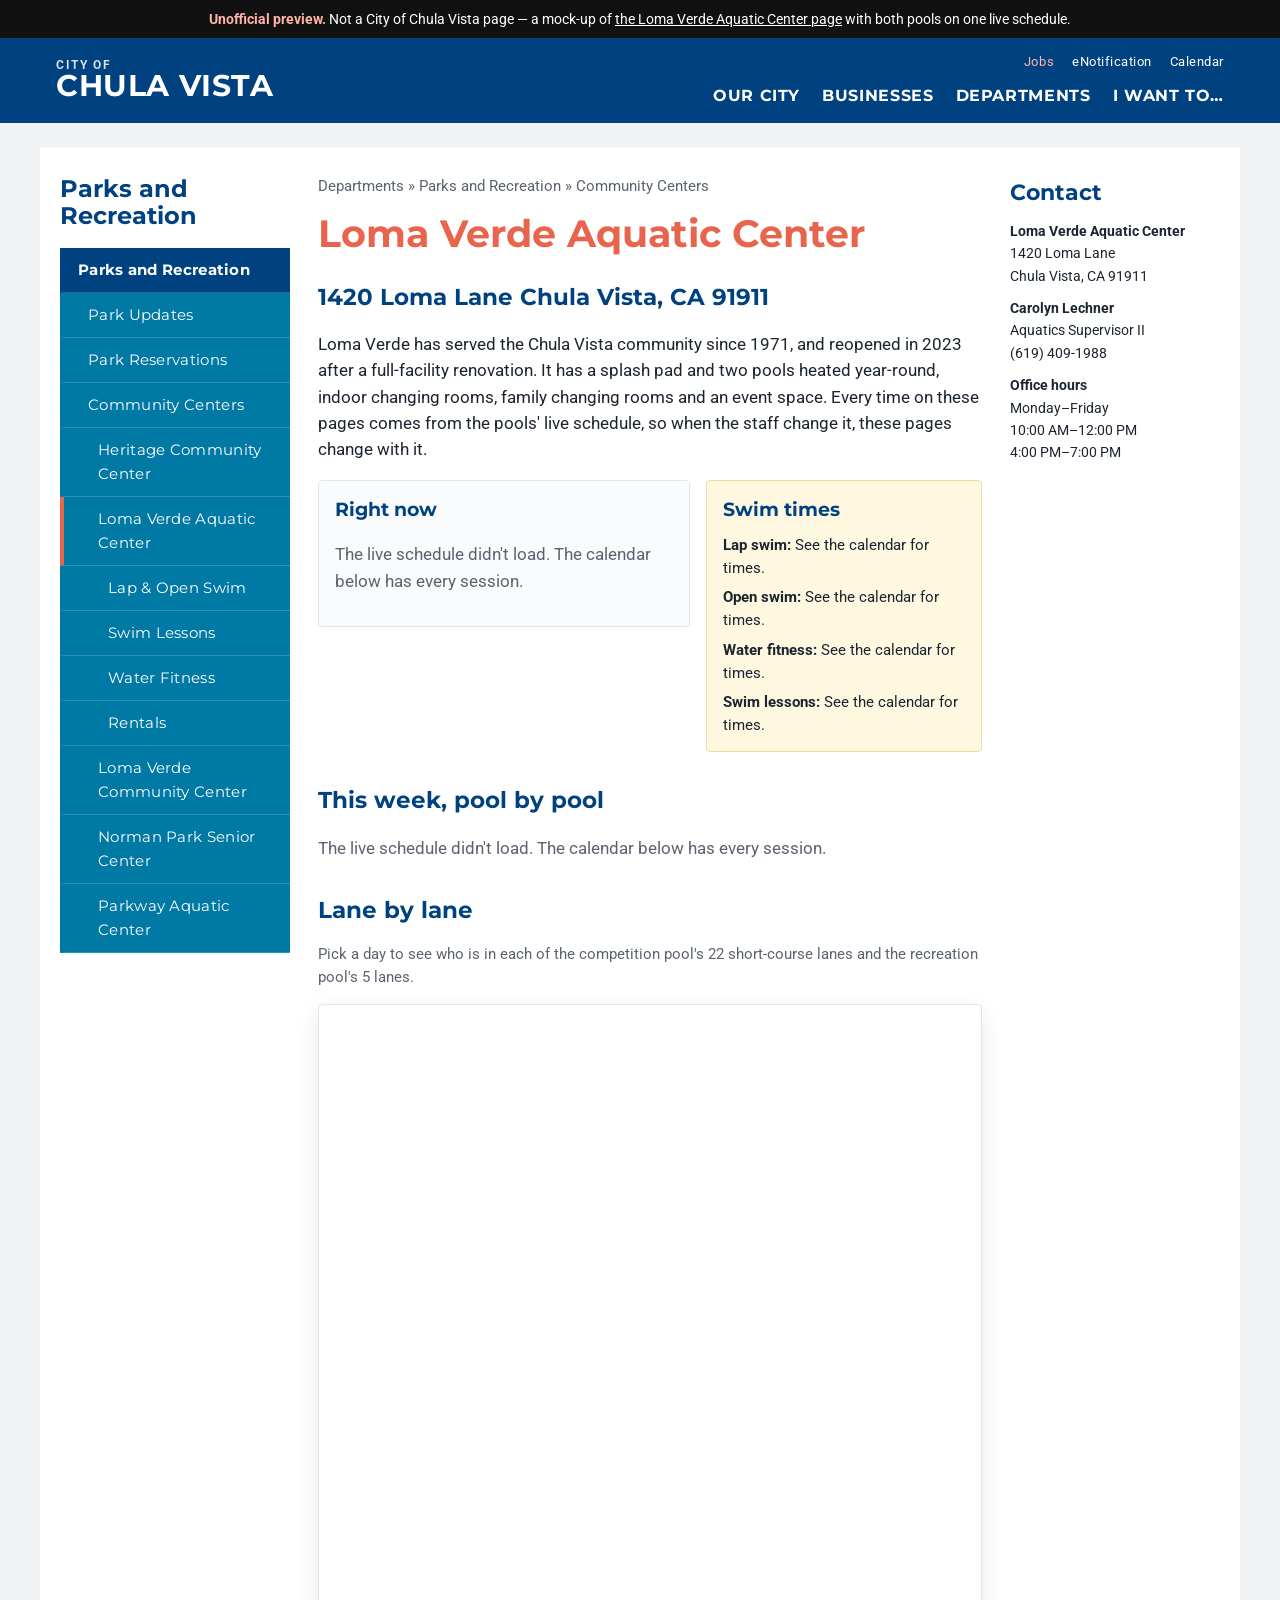
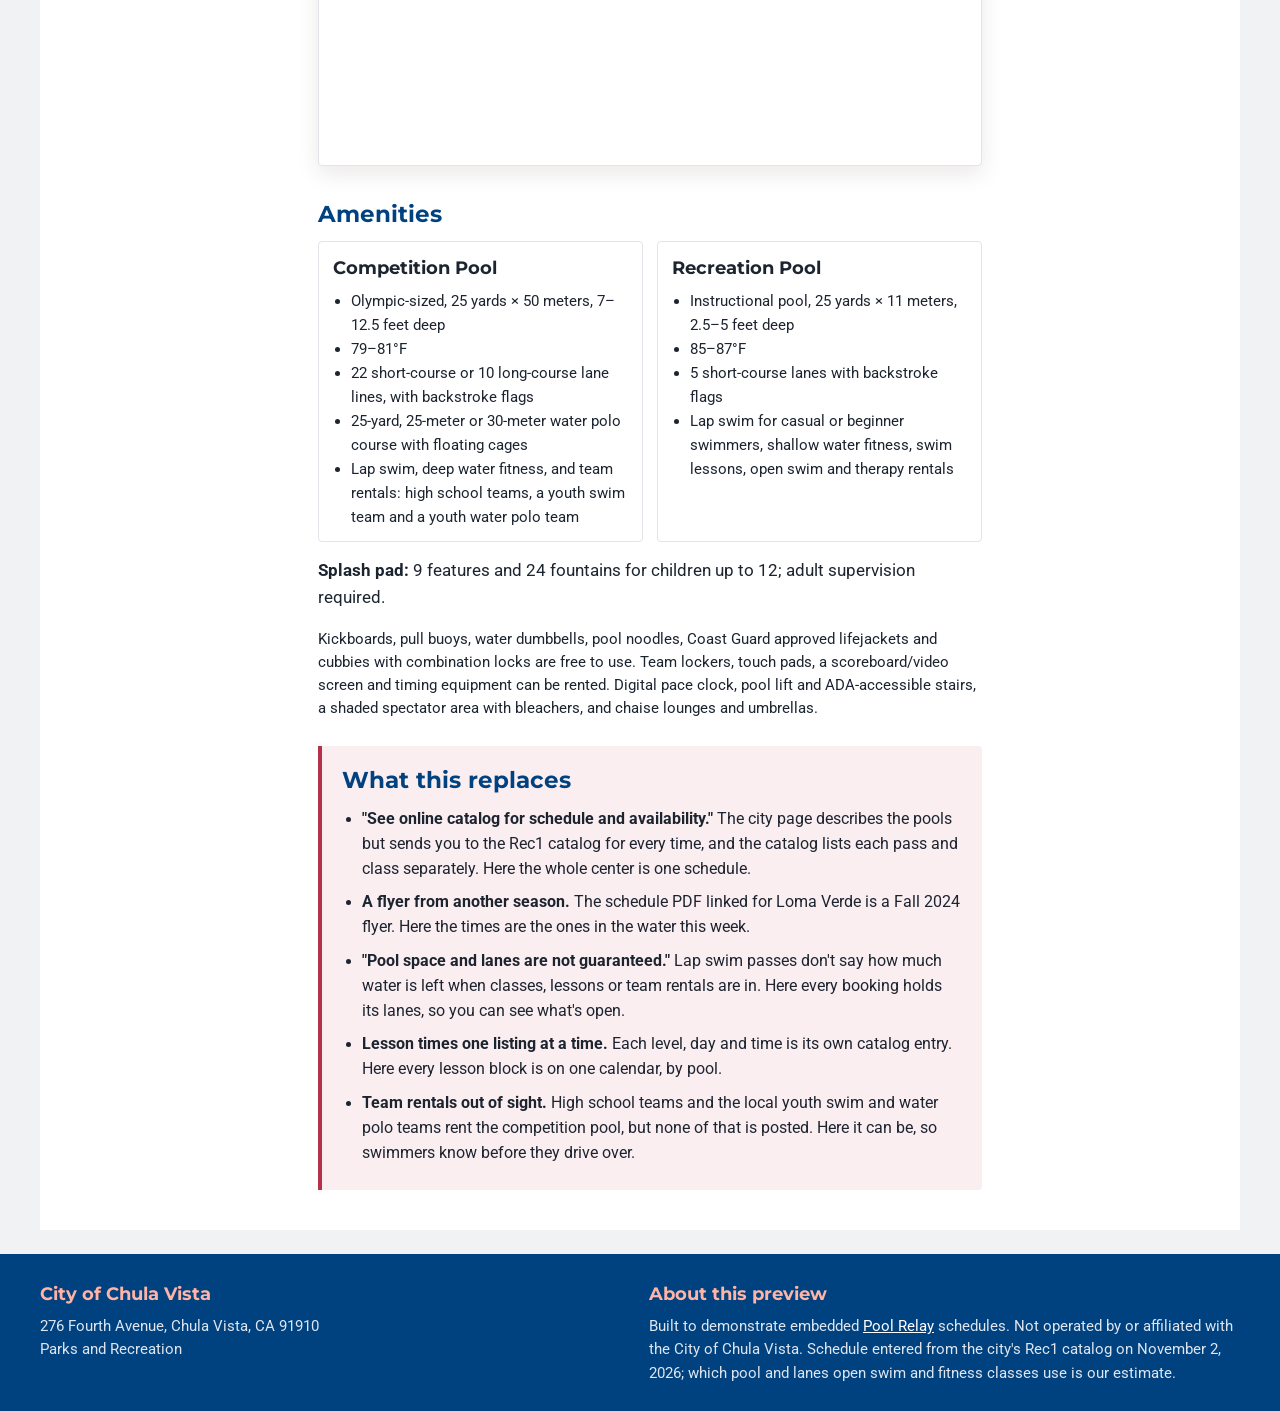
<file: index.html>
<!doctype html>
<!-- UNOFFICIAL PREVIEW. Not a City of Chula Vista website. A mock-up of https://www.chulavistaca.gov/departments/parks-and-recreation/community-centers/loma-verde-aquatic-center
     with both Loma Verde pools on one live Pool Relay schedule. -->
<html lang="en">
<head>
<meta charset="utf-8">
<meta name="viewport" content="width=device-width, initial-scale=1">
<meta name="robots" content="noindex, nofollow">
<title>Loma Verde Aquatic Center | City of Chula Vista preview</title>
<link rel="preconnect" href="https://fonts.googleapis.com"><link rel="preconnect" href="https://fonts.gstatic.com" crossorigin>
<link href="https://fonts.googleapis.com/css2?family=Roboto:wght@400;500;700&family=Montserrat:wght@500;700&display=swap" rel="stylesheet">
<link rel="stylesheet" href="style.css?v=7f8b42c6">
</head>
<body>
<div class="preview-note"><b>Unofficial preview.</b> Not a City of Chula Vista page &mdash; a mock-up of <a href="https://www.chulavistaca.gov/departments/parks-and-recreation/community-centers/loma-verde-aquatic-center" target="_blank" rel="noopener noreferrer">the Loma Verde Aquatic Center page</a> with both pools on one live schedule.</div>
<header class="site"><div class="hdr">
  <a class="brand" href="index.html"><small>City of</small><span>Chula Vista</span></a>
  <div class="right"><div class="util"><span>Jobs</span><span>eNotification</span><span>Calendar</span></div>
    <nav aria-label="Main"><span>Our City</span><span>Businesses</span><span>Departments</span><span>I Want To…</span></nav></div>
</div></header>
<div class="page">
  <aside class="side"><h2>Parks and Recreation</h2><nav aria-label="Parks and Recreation"><a class="" href="#" style="padding-left:14px">Parks and Recreation</a><a class="sub" href="#" style="padding-left:24px">Park Updates</a><a class="sub" href="#" style="padding-left:24px">Park Reservations</a><a class="sub" href="#" style="padding-left:24px">Community Centers</a><a class="sub" href="#" style="padding-left:34px">Heritage Community Center</a><a class="sub here" href="index.html" style="padding-left:34px">Loma Verde Aquatic Center</a><a class="sub" href="swim.html" style="padding-left:44px">Lap &amp; Open Swim</a><a class="sub" href="lessons.html" style="padding-left:44px">Swim Lessons</a><a class="sub" href="fitness.html" style="padding-left:44px">Water Fitness</a><a class="sub" href="rentals.html" style="padding-left:44px">Rentals</a><a class="sub" href="#" style="padding-left:34px">Loma Verde Community Center</a><a class="sub" href="#" style="padding-left:34px">Norman Park Senior Center</a><a class="sub" href="#" style="padding-left:34px">Parkway Aquatic Center</a></nav></aside>
  <main class="main"><p class="small muted" style="margin:0 0 6px">Departments » Parks and Recreation » Community Centers</p><h1>Loma Verde Aquatic Center</h1>
    <h2 style="margin-top:0">1420 Loma Lane Chula Vista, CA 91911</h2>
    <p class="lede">Loma Verde has served the Chula Vista community since 1971, and reopened in 2023 after a full-facility renovation. It
      has a splash pad and two pools heated year-round, indoor changing rooms, family changing rooms and an event space. Every time on
      these pages comes from the pools' live schedule, so when the staff change it, these pages change with it.</p>
    <div class="top2">
      <section class="now" aria-live="polite"><h2>Right now</h2>
        <div id="today" data-view="1Ublex83fFwpSt76BzsRaI" data-pool="lv"><p class="muted">Loading today’s schedule…</p></div></section>
      <aside class="hours"><h2>Swim times</h2>
        <p class="small" style="margin:0 0 6px"><b>Lap swim:</b> <span data-live="when" data-view="1Ublex83fFwpSt76BzsRaI" data-pool="lv" data-title="Lap Swim">…</span></p>
        <p class="small" style="margin:0 0 6px"><b>Open swim:</b> <span data-live="when" data-view="1Ublex83fFwpSt76BzsRaI" data-pool="lv" data-title="Open Swim">…</span></p>
        <p class="small" style="margin:0 0 6px"><b>Water fitness:</b> <span data-live="when" data-view="1Ublex83fFwpSt76BzsRaI" data-pool="lv" data-title="Water Fitness|Aqua Zumba" data-gap="-1">…</span></p>
        <p class="small" style="margin:0"><b>Swim lessons:</b> <span data-live="when" data-view="1Ublex83fFwpSt76BzsRaI" data-pool="lv" data-title="Swim Lessons" data-gap="-1">…</span></p>
        <div class="adjusted" data-live="closures" data-view="1Ublex83fFwpSt76BzsRaI" data-pool="lv" hidden></div>
      </aside>
    </div>
    <h2>This week, pool by pool</h2>
    <div id="week" data-view="1Ublex83fFwpSt76BzsRaI" data-pool="lv" data-pools="Competition Pool|Recreation Pool"><p class="muted">Loading the week…</p></div>
    <h2>Lane by lane</h2>
    <p class="small muted">Pick a day to see who is in each of the competition pool's 22 short-course lanes and the recreation pool's 5 lanes.</p>
    <div class="frame"><iframe src="https://www.poolrelay.com/embed/1Ublex83fFwpSt76BzsRaI" height="760" title="Loma Verde Aquatic Center, lane by lane" loading="lazy"></iframe></div>
    <h2>Amenities</h2>
    <div class="facts">
      <div><h3>Competition Pool</h3><ul><li>Olympic-sized, 25 yards × 50 meters, 7–12.5 feet deep</li><li>79–81°F</li>
        <li>22 short-course or 10 long-course lane lines, with backstroke flags</li>
        <li>25-yard, 25-meter or 30-meter water polo course with floating cages</li>
        <li>Lap swim, deep water fitness, and team rentals: high school teams, a youth swim team and a youth water polo team</li></ul></div>
      <div><h3>Recreation Pool</h3><ul><li>Instructional pool, 25 yards × 11 meters, 2.5–5 feet deep</li><li>85–87°F</li>
        <li>5 short-course lanes with backstroke flags</li><li>Lap swim for casual or beginner swimmers, shallow water fitness, swim lessons,
        open swim and therapy rentals</li></ul></div>
    </div>
    <p><b>Splash pad:</b> 9 features and 24 fountains for children up to 12; adult supervision required.</p>
    <p class="small">Kickboards, pull buoys, water dumbbells, pool noodles, Coast Guard approved lifejackets and cubbies with combination locks
      are free to use. Team lockers, touch pads, a scoreboard/video screen and timing equipment can be rented. Digital pace clock, pool lift
      and ADA-accessible stairs, a shaded spectator area with bleachers, and chaise lounges and umbrellas.</p>

    <div class="replaces">
      <h2>What this replaces</h2>
      <ul>
        <li><b>"See online catalog for schedule and availability."</b> The city page describes the pools but sends you to the Rec1 catalog for
          every time, and the catalog lists each pass and class separately. Here the whole center is one schedule.</li>
        <li><b>A flyer from another season.</b> The schedule PDF linked for Loma Verde is a Fall 2024 flyer. Here the times are the ones in
          the water this week.</li>
        <li><b>"Pool space and lanes are not guaranteed."</b> Lap swim passes don't say how much water is left when classes, lessons or team
          rentals are in. Here every booking holds its lanes, so you can see what's open.</li>
        <li><b>Lesson times one listing at a time.</b> Each level, day and time is its own catalog entry. Here every lesson block is on one
          calendar, by pool.</li>
        <li><b>Team rentals out of sight.</b> High school teams and the local youth swim and water polo teams rent the competition pool, but
          none of that is posted. Here it can be, so swimmers know before they drive over.</li>
      </ul>
    </div>
</main>
  <aside class="contact"><h2>Contact</h2><p><b>Loma Verde Aquatic Center</b>1420 Loma Lane<br>Chula Vista, CA 91911</p>
<p><b>Carolyn Lechner</b>Aquatics Supervisor II<br>(619) 409-1988</p>
<p><b>Office hours</b>Monday–Friday<br>10:00 AM–12:00 PM<br>4:00 PM–7:00 PM</p></aside>
</div>
<footer class="site"><div class="in">
  <div><h4>City of Chula Vista</h4><p>276 Fourth Avenue, Chula Vista, CA 91910<br>Parks and Recreation</p></div>
  <div><h4>About this preview</h4><p>Built to demonstrate embedded <a href="https://www.poolrelay.com" target="_blank" rel="noopener">Pool Relay</a> schedules. Not operated by or affiliated with the City of Chula Vista. Schedule entered from the city's Rec1 catalog on November 2, 2026; which pool and lanes open swim and fitness classes use is our estimate.</p></div>
</div></footer>
<script>window.POOLS = [{"slug": "lv", "name": "Loma Verde Aquatic Center", "short": "Loma Verde", "facility": "Loma Verde Aquatic Center", "area": "Chula Vista", "kind": "yearRound", "address": "1420 Loma Lane, Chula Vista, CA 91911", "phone": "(619) 409-1988", "href": "index.html"}];</script>
<script src="finder.js?v=7f8b42c6"></script>
</body>
</html>
</file>
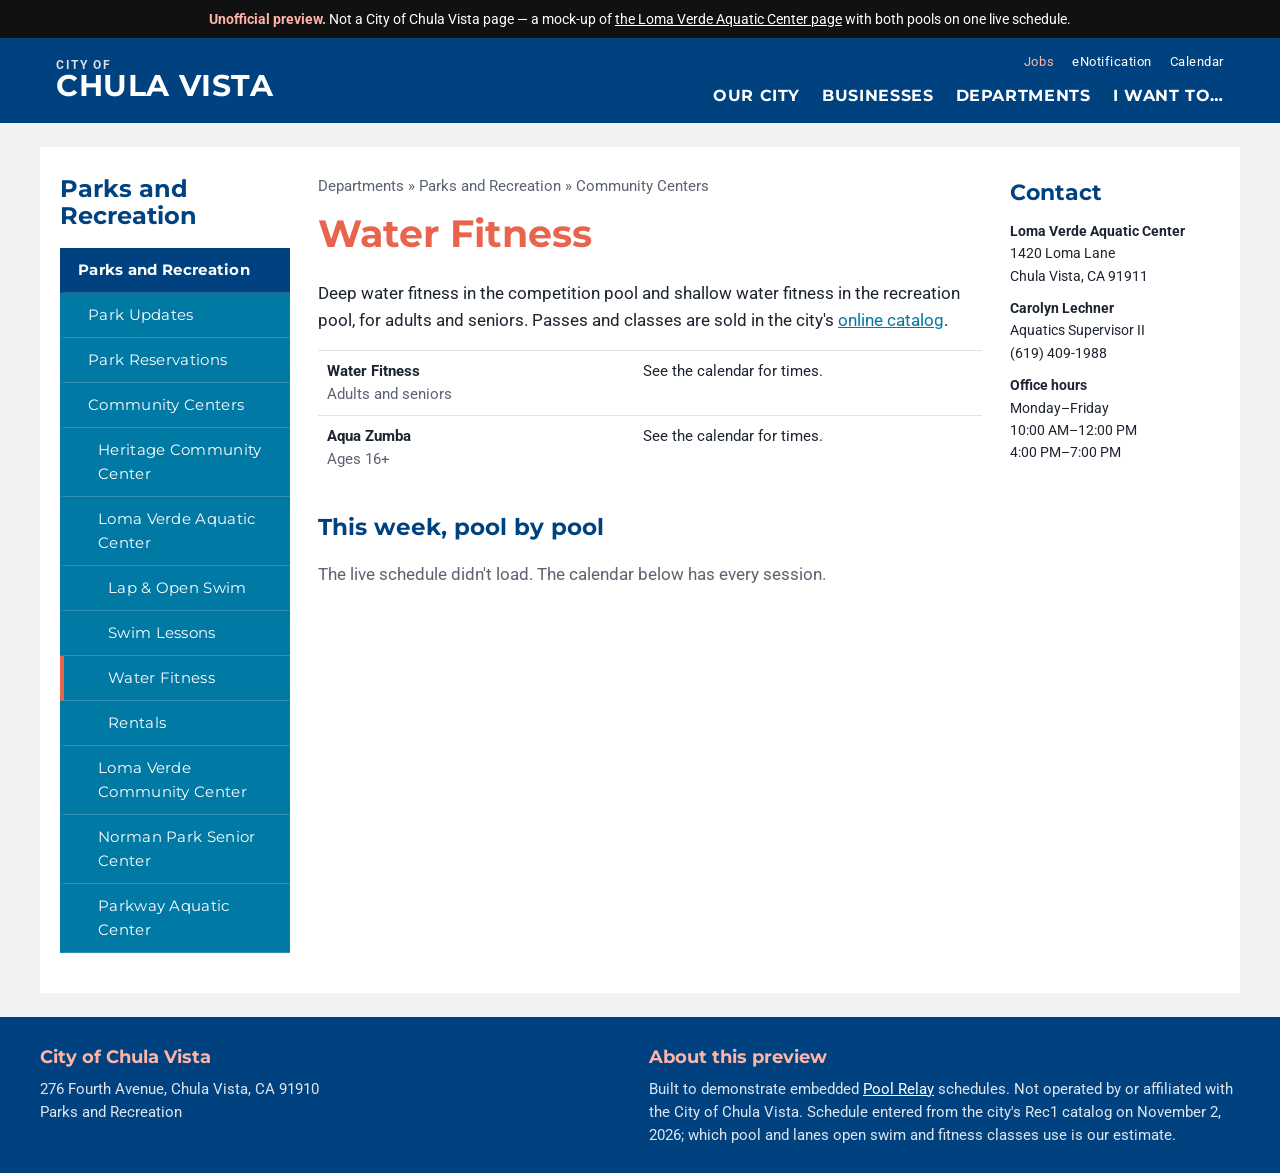
<file: fitness.html>
<!doctype html>
<!-- UNOFFICIAL PREVIEW. Not a City of Chula Vista website. A mock-up of https://www.chulavistaca.gov/departments/parks-and-recreation/community-centers/loma-verde-aquatic-center
     with both Loma Verde pools on one live Pool Relay schedule. -->
<html lang="en">
<head>
<meta charset="utf-8">
<meta name="viewport" content="width=device-width, initial-scale=1">
<meta name="robots" content="noindex, nofollow">
<title>Water Fitness | City of Chula Vista preview</title>
<link rel="preconnect" href="https://fonts.googleapis.com"><link rel="preconnect" href="https://fonts.gstatic.com" crossorigin>
<link href="https://fonts.googleapis.com/css2?family=Roboto:wght@400;500;700&family=Montserrat:wght@500;700&display=swap" rel="stylesheet">
<link rel="stylesheet" href="style.css?v=7f8b42c6">
</head>
<body>
<div class="preview-note"><b>Unofficial preview.</b> Not a City of Chula Vista page &mdash; a mock-up of <a href="https://www.chulavistaca.gov/departments/parks-and-recreation/community-centers/loma-verde-aquatic-center" target="_blank" rel="noopener noreferrer">the Loma Verde Aquatic Center page</a> with both pools on one live schedule.</div>
<header class="site"><div class="hdr">
  <a class="brand" href="index.html"><small>City of</small><span>Chula Vista</span></a>
  <div class="right"><div class="util"><span>Jobs</span><span>eNotification</span><span>Calendar</span></div>
    <nav aria-label="Main"><span>Our City</span><span>Businesses</span><span>Departments</span><span>I Want To…</span></nav></div>
</div></header>
<div class="page">
  <aside class="side"><h2>Parks and Recreation</h2><nav aria-label="Parks and Recreation"><a class="" href="#" style="padding-left:14px">Parks and Recreation</a><a class="sub" href="#" style="padding-left:24px">Park Updates</a><a class="sub" href="#" style="padding-left:24px">Park Reservations</a><a class="sub" href="#" style="padding-left:24px">Community Centers</a><a class="sub" href="#" style="padding-left:34px">Heritage Community Center</a><a class="sub" href="index.html" style="padding-left:34px">Loma Verde Aquatic Center</a><a class="sub" href="swim.html" style="padding-left:44px">Lap &amp; Open Swim</a><a class="sub" href="lessons.html" style="padding-left:44px">Swim Lessons</a><a class="sub here" href="fitness.html" style="padding-left:44px">Water Fitness</a><a class="sub" href="rentals.html" style="padding-left:44px">Rentals</a><a class="sub" href="#" style="padding-left:34px">Loma Verde Community Center</a><a class="sub" href="#" style="padding-left:34px">Norman Park Senior Center</a><a class="sub" href="#" style="padding-left:34px">Parkway Aquatic Center</a></nav></aside>
  <main class="main"><p class="small muted" style="margin:0 0 6px">Departments » Parks and Recreation » Community Centers</p><h1>Water Fitness</h1>
    <p class="lede">Deep water fitness in the competition pool and shallow water fitness in the recreation pool, for adults and seniors.
      Passes and classes are sold in the city's <a href="https://secure.rec1.com/CA/chula-vista-ca/catalog" target="_blank" rel="noopener">online catalog</a>.</p>
    <div class="tblwrap"><table class="prog">
      <tr><th>Water Fitness<div class="small muted" style="font-weight:400">Adults and seniors</div></th><td class="when" data-live="when" data-view="1Ublex83fFwpSt76BzsRaI" data-pool="lv" data-title="Water Fitness" data-gap="-1">…</td></tr>
      <tr><th>Aqua Zumba<div class="small muted" style="font-weight:400">Ages 16+</div></th><td class="when" data-live="when" data-view="1Ublex83fFwpSt76BzsRaI" data-pool="lv" data-title="Aqua Zumba" data-gap="-1">…</td></tr>
    </table></div>
    <div class="adjusted" data-live="exceptions" data-view="1Ublex83fFwpSt76BzsRaI" data-pool="lv" data-title="Water Fitness|Aqua Zumba" hidden></div>
    <h2>This week, pool by pool</h2>
    <div id="week" data-view="1Ublex83fFwpSt76BzsRaI" data-pool="lv" data-pools="Competition Pool|Recreation Pool"><p class="muted">Loading the week…</p></div>
</main>
  <aside class="contact"><h2>Contact</h2><p><b>Loma Verde Aquatic Center</b>1420 Loma Lane<br>Chula Vista, CA 91911</p>
<p><b>Carolyn Lechner</b>Aquatics Supervisor II<br>(619) 409-1988</p>
<p><b>Office hours</b>Monday–Friday<br>10:00 AM–12:00 PM<br>4:00 PM–7:00 PM</p></aside>
</div>
<footer class="site"><div class="in">
  <div><h4>City of Chula Vista</h4><p>276 Fourth Avenue, Chula Vista, CA 91910<br>Parks and Recreation</p></div>
  <div><h4>About this preview</h4><p>Built to demonstrate embedded <a href="https://www.poolrelay.com" target="_blank" rel="noopener">Pool Relay</a> schedules. Not operated by or affiliated with the City of Chula Vista. Schedule entered from the city's Rec1 catalog on November 2, 2026; which pool and lanes open swim and fitness classes use is our estimate.</p></div>
</div></footer>
<script>window.POOLS = [{"slug": "lv", "name": "Loma Verde Aquatic Center", "short": "Loma Verde", "facility": "Loma Verde Aquatic Center", "area": "Chula Vista", "kind": "yearRound", "address": "1420 Loma Lane, Chula Vista, CA 91911", "phone": "(619) 409-1988", "href": "index.html"}];</script>
<script src="finder.js?v=7f8b42c6"></script>
</body>
</html>
</file>
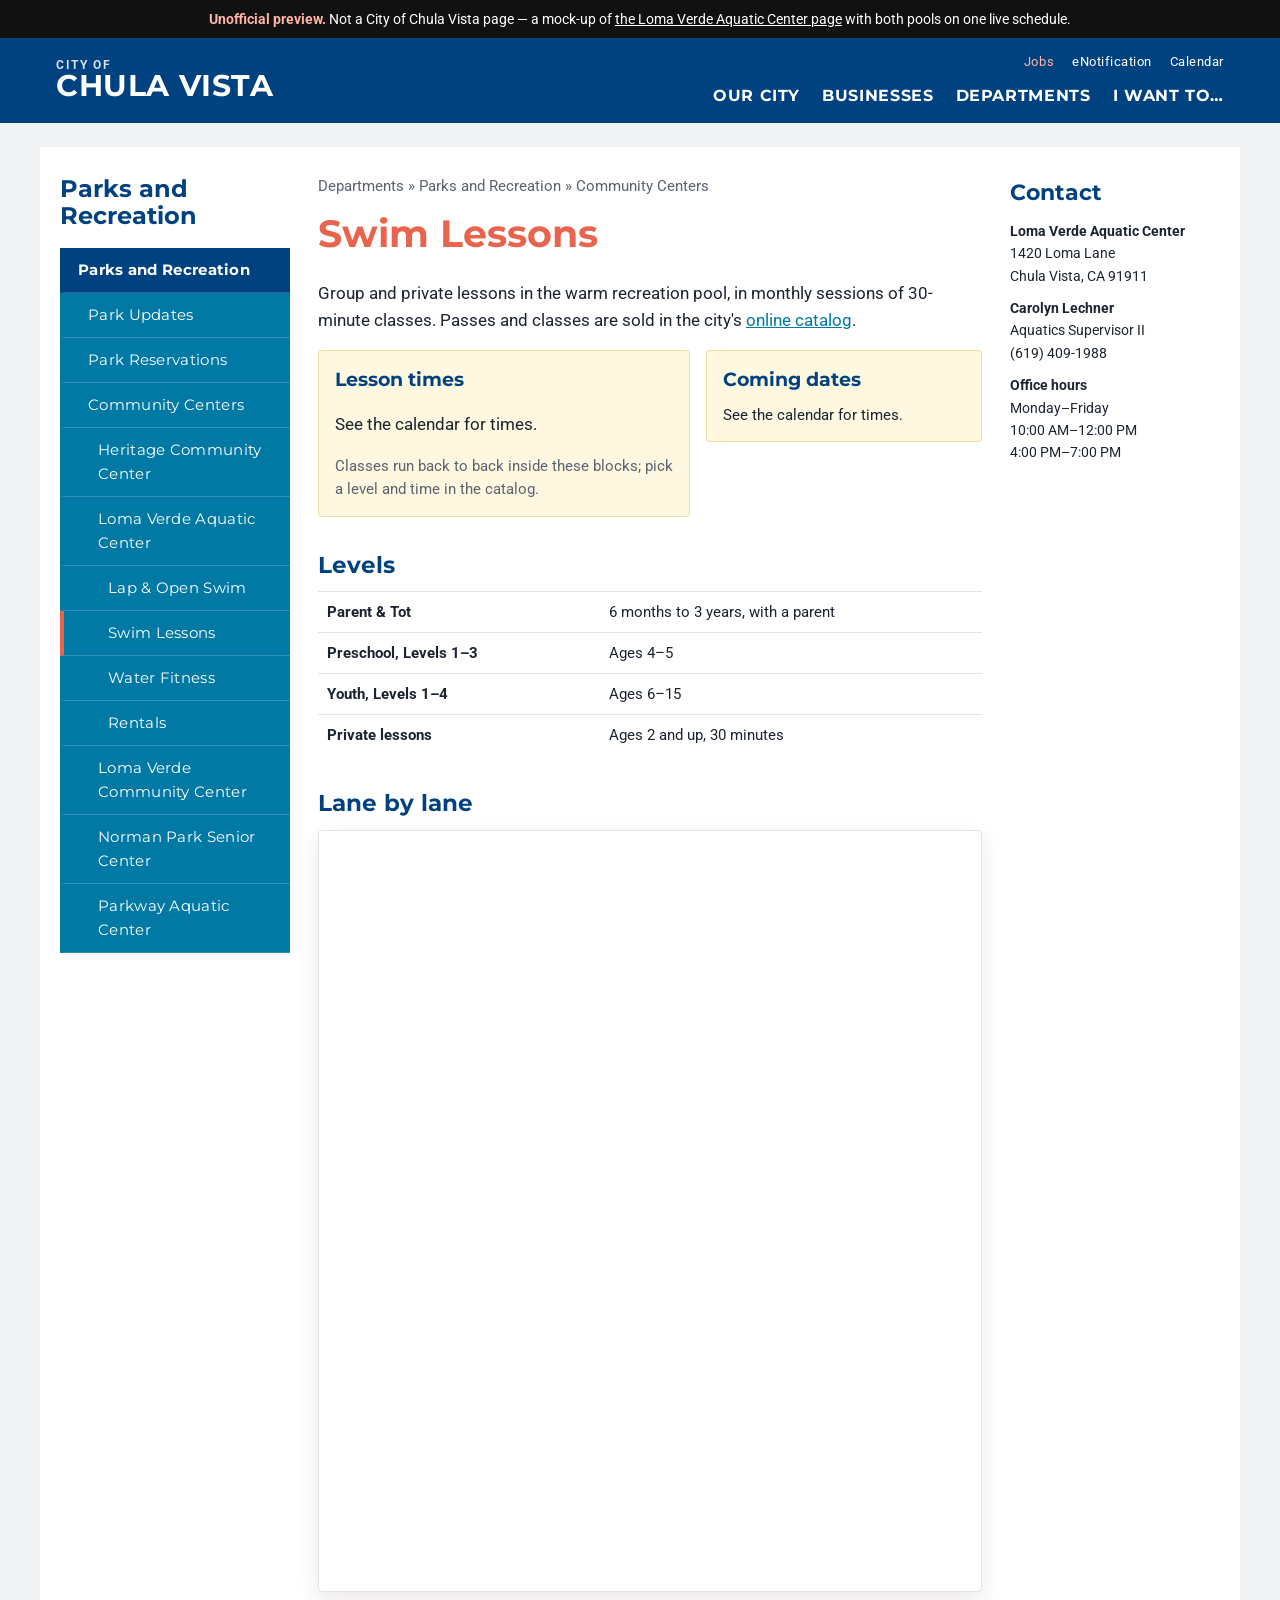
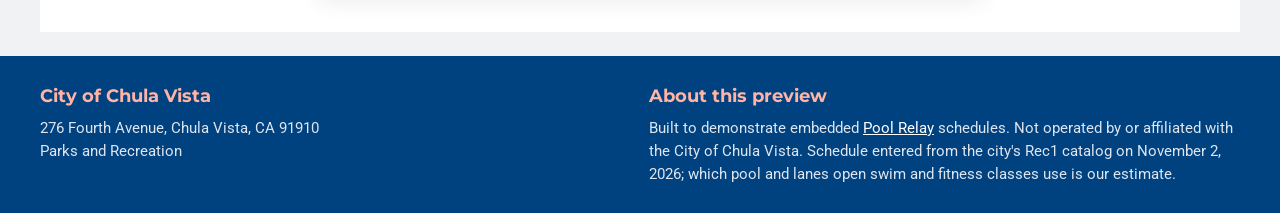
<file: lessons.html>
<!doctype html>
<!-- UNOFFICIAL PREVIEW. Not a City of Chula Vista website. A mock-up of https://www.chulavistaca.gov/departments/parks-and-recreation/community-centers/loma-verde-aquatic-center
     with both Loma Verde pools on one live Pool Relay schedule. -->
<html lang="en">
<head>
<meta charset="utf-8">
<meta name="viewport" content="width=device-width, initial-scale=1">
<meta name="robots" content="noindex, nofollow">
<title>Swim Lessons | City of Chula Vista preview</title>
<link rel="preconnect" href="https://fonts.googleapis.com"><link rel="preconnect" href="https://fonts.gstatic.com" crossorigin>
<link href="https://fonts.googleapis.com/css2?family=Roboto:wght@400;500;700&family=Montserrat:wght@500;700&display=swap" rel="stylesheet">
<link rel="stylesheet" href="style.css?v=7f8b42c6">
</head>
<body>
<div class="preview-note"><b>Unofficial preview.</b> Not a City of Chula Vista page &mdash; a mock-up of <a href="https://www.chulavistaca.gov/departments/parks-and-recreation/community-centers/loma-verde-aquatic-center" target="_blank" rel="noopener noreferrer">the Loma Verde Aquatic Center page</a> with both pools on one live schedule.</div>
<header class="site"><div class="hdr">
  <a class="brand" href="index.html"><small>City of</small><span>Chula Vista</span></a>
  <div class="right"><div class="util"><span>Jobs</span><span>eNotification</span><span>Calendar</span></div>
    <nav aria-label="Main"><span>Our City</span><span>Businesses</span><span>Departments</span><span>I Want To…</span></nav></div>
</div></header>
<div class="page">
  <aside class="side"><h2>Parks and Recreation</h2><nav aria-label="Parks and Recreation"><a class="" href="#" style="padding-left:14px">Parks and Recreation</a><a class="sub" href="#" style="padding-left:24px">Park Updates</a><a class="sub" href="#" style="padding-left:24px">Park Reservations</a><a class="sub" href="#" style="padding-left:24px">Community Centers</a><a class="sub" href="#" style="padding-left:34px">Heritage Community Center</a><a class="sub" href="index.html" style="padding-left:34px">Loma Verde Aquatic Center</a><a class="sub" href="swim.html" style="padding-left:44px">Lap &amp; Open Swim</a><a class="sub here" href="lessons.html" style="padding-left:44px">Swim Lessons</a><a class="sub" href="fitness.html" style="padding-left:44px">Water Fitness</a><a class="sub" href="rentals.html" style="padding-left:44px">Rentals</a><a class="sub" href="#" style="padding-left:34px">Loma Verde Community Center</a><a class="sub" href="#" style="padding-left:34px">Norman Park Senior Center</a><a class="sub" href="#" style="padding-left:34px">Parkway Aquatic Center</a></nav></aside>
  <main class="main"><p class="small muted" style="margin:0 0 6px">Departments » Parks and Recreation » Community Centers</p><h1>Swim Lessons</h1>
    <p class="lede">Group and private lessons in the warm recreation pool, in monthly sessions of 30-minute classes. Passes and classes are sold in the city's <a href="https://secure.rec1.com/CA/chula-vista-ca/catalog" target="_blank" rel="noopener">online catalog</a>.</p>
    <div class="top2">
      <aside class="hours"><h2>Lesson times</h2>
        <p data-live="when" data-view="1Ublex83fFwpSt76BzsRaI" data-pool="lv" data-title="Swim Lessons" data-gap="-1">…</p>
        <p class="small muted" style="margin:6px 0 0">Classes run back to back inside these blocks; pick a level and time in the catalog.</p>
      </aside>
      <aside class="hours"><h2>Coming dates</h2>
        <div class="small" data-live="dates" data-view="1Ublex83fFwpSt76BzsRaI" data-pool="lv" data-title="Swim Lessons">…</div>
      </aside>
    </div>
    <h2>Levels</h2>
    <div class="tblwrap"><table class="prog"><tr><th>Parent &amp; Tot</th><td>6 months to 3 years, with a parent</td></tr><tr><th>Preschool, Levels 1–3</th><td>Ages 4–5</td></tr><tr><th>Youth, Levels 1–4</th><td>Ages 6–15</td></tr><tr><th>Private lessons</th><td>Ages 2 and up, 30 minutes</td></tr></table></div>
    <h2>Lane by lane</h2>
    <div class="frame"><iframe src="https://www.poolrelay.com/embed/1Ublex83fFwpSt76BzsRaI" height="760" title="Loma Verde Aquatic Center, lane by lane" loading="lazy"></iframe></div>
</main>
  <aside class="contact"><h2>Contact</h2><p><b>Loma Verde Aquatic Center</b>1420 Loma Lane<br>Chula Vista, CA 91911</p>
<p><b>Carolyn Lechner</b>Aquatics Supervisor II<br>(619) 409-1988</p>
<p><b>Office hours</b>Monday–Friday<br>10:00 AM–12:00 PM<br>4:00 PM–7:00 PM</p></aside>
</div>
<footer class="site"><div class="in">
  <div><h4>City of Chula Vista</h4><p>276 Fourth Avenue, Chula Vista, CA 91910<br>Parks and Recreation</p></div>
  <div><h4>About this preview</h4><p>Built to demonstrate embedded <a href="https://www.poolrelay.com" target="_blank" rel="noopener">Pool Relay</a> schedules. Not operated by or affiliated with the City of Chula Vista. Schedule entered from the city's Rec1 catalog on November 2, 2026; which pool and lanes open swim and fitness classes use is our estimate.</p></div>
</div></footer>
<script>window.POOLS = [{"slug": "lv", "name": "Loma Verde Aquatic Center", "short": "Loma Verde", "facility": "Loma Verde Aquatic Center", "area": "Chula Vista", "kind": "yearRound", "address": "1420 Loma Lane, Chula Vista, CA 91911", "phone": "(619) 409-1988", "href": "index.html"}];</script>
<script src="finder.js?v=7f8b42c6"></script>
</body>
</html>
</file>
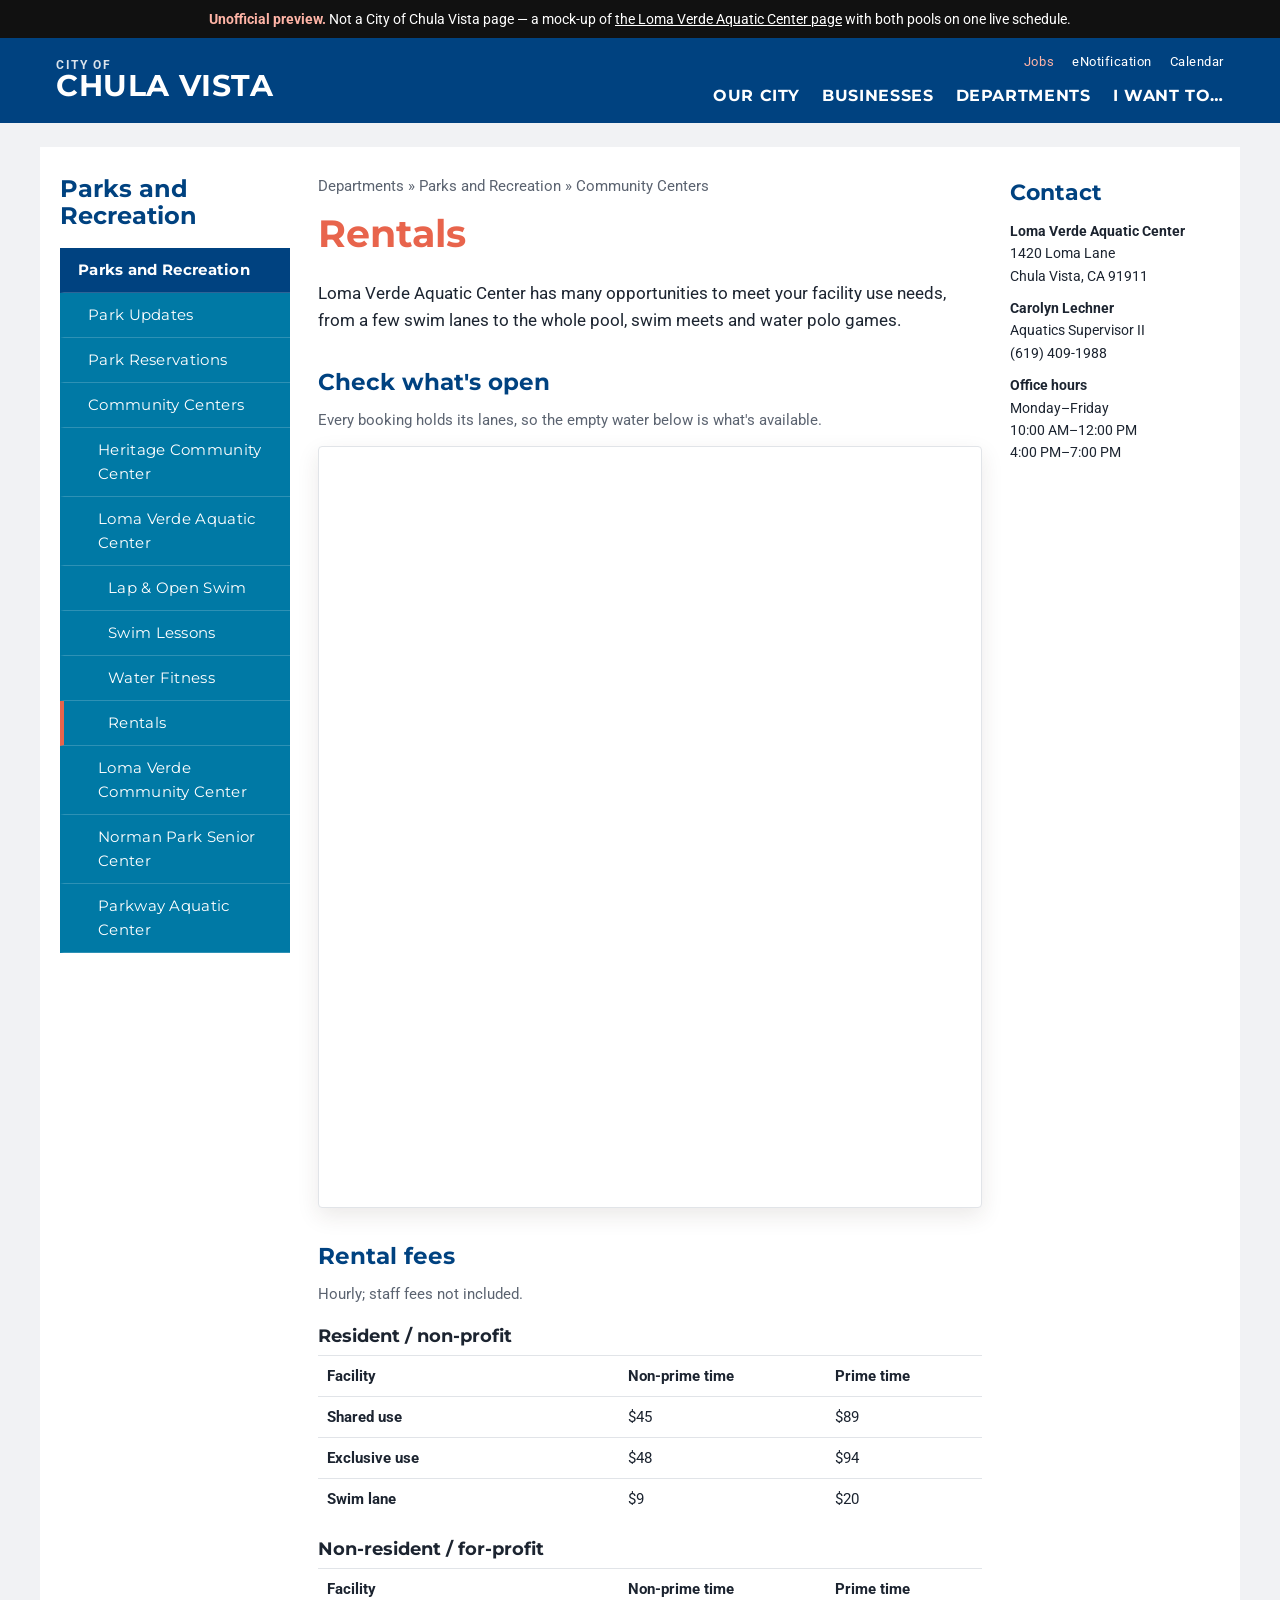
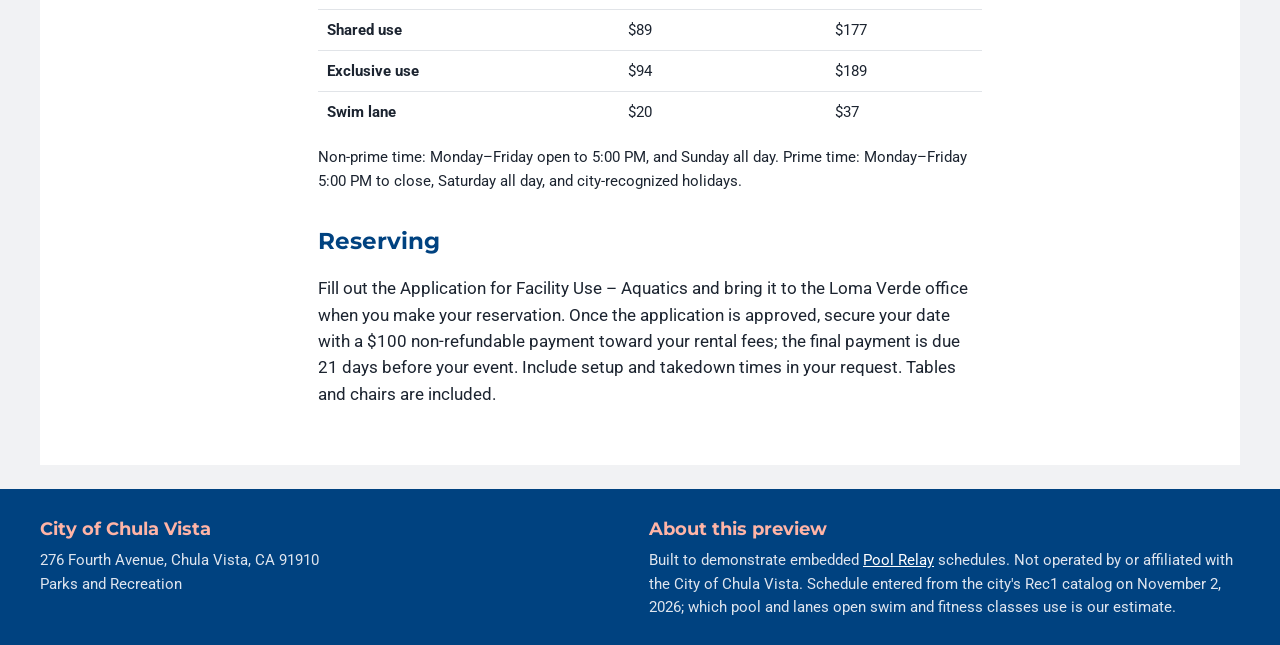
<file: rentals.html>
<!doctype html>
<!-- UNOFFICIAL PREVIEW. Not a City of Chula Vista website. A mock-up of https://www.chulavistaca.gov/departments/parks-and-recreation/community-centers/loma-verde-aquatic-center
     with both Loma Verde pools on one live Pool Relay schedule. -->
<html lang="en">
<head>
<meta charset="utf-8">
<meta name="viewport" content="width=device-width, initial-scale=1">
<meta name="robots" content="noindex, nofollow">
<title>Rentals | City of Chula Vista preview</title>
<link rel="preconnect" href="https://fonts.googleapis.com"><link rel="preconnect" href="https://fonts.gstatic.com" crossorigin>
<link href="https://fonts.googleapis.com/css2?family=Roboto:wght@400;500;700&family=Montserrat:wght@500;700&display=swap" rel="stylesheet">
<link rel="stylesheet" href="style.css?v=7f8b42c6">
</head>
<body>
<div class="preview-note"><b>Unofficial preview.</b> Not a City of Chula Vista page &mdash; a mock-up of <a href="https://www.chulavistaca.gov/departments/parks-and-recreation/community-centers/loma-verde-aquatic-center" target="_blank" rel="noopener noreferrer">the Loma Verde Aquatic Center page</a> with both pools on one live schedule.</div>
<header class="site"><div class="hdr">
  <a class="brand" href="index.html"><small>City of</small><span>Chula Vista</span></a>
  <div class="right"><div class="util"><span>Jobs</span><span>eNotification</span><span>Calendar</span></div>
    <nav aria-label="Main"><span>Our City</span><span>Businesses</span><span>Departments</span><span>I Want To…</span></nav></div>
</div></header>
<div class="page">
  <aside class="side"><h2>Parks and Recreation</h2><nav aria-label="Parks and Recreation"><a class="" href="#" style="padding-left:14px">Parks and Recreation</a><a class="sub" href="#" style="padding-left:24px">Park Updates</a><a class="sub" href="#" style="padding-left:24px">Park Reservations</a><a class="sub" href="#" style="padding-left:24px">Community Centers</a><a class="sub" href="#" style="padding-left:34px">Heritage Community Center</a><a class="sub" href="index.html" style="padding-left:34px">Loma Verde Aquatic Center</a><a class="sub" href="swim.html" style="padding-left:44px">Lap &amp; Open Swim</a><a class="sub" href="lessons.html" style="padding-left:44px">Swim Lessons</a><a class="sub" href="fitness.html" style="padding-left:44px">Water Fitness</a><a class="sub here" href="rentals.html" style="padding-left:44px">Rentals</a><a class="sub" href="#" style="padding-left:34px">Loma Verde Community Center</a><a class="sub" href="#" style="padding-left:34px">Norman Park Senior Center</a><a class="sub" href="#" style="padding-left:34px">Parkway Aquatic Center</a></nav></aside>
  <main class="main"><p class="small muted" style="margin:0 0 6px">Departments » Parks and Recreation » Community Centers</p><h1>Rentals</h1>
    <p class="lede">Loma Verde Aquatic Center has many opportunities to meet your facility use needs, from a few swim lanes to the whole
      pool, swim meets and water polo games.</p>
    <h2>Check what's open</h2>
    <p class="small muted" style="margin-top:0">Every booking holds its lanes, so the empty water below is what's available.</p>
    <div class="frame"><iframe src="https://www.poolrelay.com/embed/1Ublex83fFwpSt76BzsRaI" height="760" title="Loma Verde Aquatic Center, lane by lane" loading="lazy"></iframe></div>
    <h2>Rental fees</h2>
    <p class="small muted" style="margin-top:0">Hourly; staff fees not included.</p>
    <h3>Resident / non-profit</h3><div class="tblwrap"><table class="prog"><tr><th>Facility</th><td><b>Non-prime time</b></td><td><b>Prime time</b></td></tr><tr><th>Shared use</th><td>$45</td><td>$89</td></tr><tr><th>Exclusive use</th><td>$48</td><td>$94</td></tr><tr><th>Swim lane</th><td>$9</td><td>$20</td></tr></table></div><h3>Non-resident / for-profit</h3><div class="tblwrap"><table class="prog"><tr><th>Facility</th><td><b>Non-prime time</b></td><td><b>Prime time</b></td></tr><tr><th>Shared use</th><td>$89</td><td>$177</td></tr><tr><th>Exclusive use</th><td>$94</td><td>$189</td></tr><tr><th>Swim lane</th><td>$20</td><td>$37</td></tr></table></div>
    <p class="small">Non-prime time: Monday–Friday open to 5:00 PM, and Sunday all day. Prime time: Monday–Friday 5:00 PM to close, Saturday
      all day, and city-recognized holidays.</p>
    <h2>Reserving</h2>
    <p>Fill out the Application for Facility Use – Aquatics and bring it to the Loma Verde office when you make your reservation. Once the
      application is approved, secure your date with a $100 non-refundable payment toward your rental fees; the final payment is due 21
      days before your event. Include setup and takedown times in your request. Tables and chairs are included.</p>
</main>
  <aside class="contact"><h2>Contact</h2><p><b>Loma Verde Aquatic Center</b>1420 Loma Lane<br>Chula Vista, CA 91911</p>
<p><b>Carolyn Lechner</b>Aquatics Supervisor II<br>(619) 409-1988</p>
<p><b>Office hours</b>Monday–Friday<br>10:00 AM–12:00 PM<br>4:00 PM–7:00 PM</p></aside>
</div>
<footer class="site"><div class="in">
  <div><h4>City of Chula Vista</h4><p>276 Fourth Avenue, Chula Vista, CA 91910<br>Parks and Recreation</p></div>
  <div><h4>About this preview</h4><p>Built to demonstrate embedded <a href="https://www.poolrelay.com" target="_blank" rel="noopener">Pool Relay</a> schedules. Not operated by or affiliated with the City of Chula Vista. Schedule entered from the city's Rec1 catalog on November 2, 2026; which pool and lanes open swim and fitness classes use is our estimate.</p></div>
</div></footer>
<script>window.POOLS = [{"slug": "lv", "name": "Loma Verde Aquatic Center", "short": "Loma Verde", "facility": "Loma Verde Aquatic Center", "area": "Chula Vista", "kind": "yearRound", "address": "1420 Loma Lane, Chula Vista, CA 91911", "phone": "(619) 409-1988", "href": "index.html"}];</script>
<script src="finder.js?v=7f8b42c6"></script>
</body>
</html>
</file>
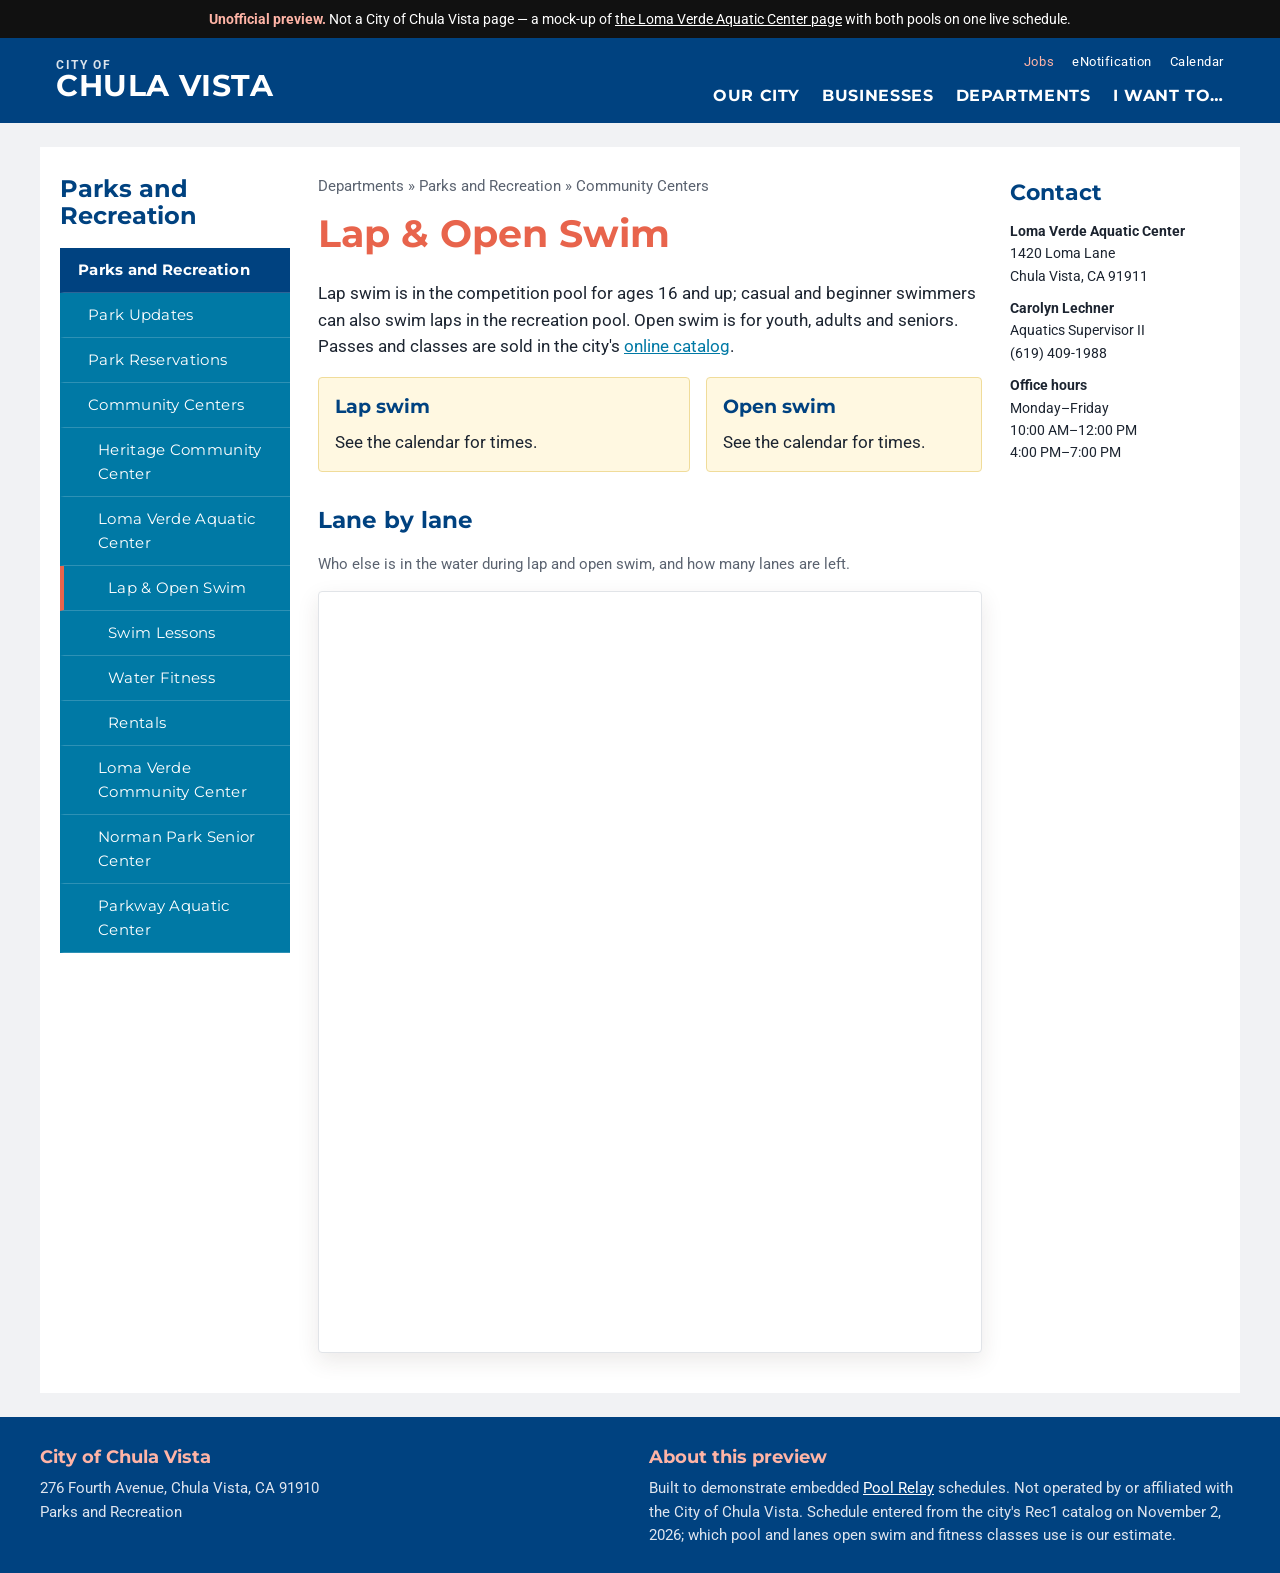
<file: swim.html>
<!doctype html>
<!-- UNOFFICIAL PREVIEW. Not a City of Chula Vista website. A mock-up of https://www.chulavistaca.gov/departments/parks-and-recreation/community-centers/loma-verde-aquatic-center
     with both Loma Verde pools on one live Pool Relay schedule. -->
<html lang="en">
<head>
<meta charset="utf-8">
<meta name="viewport" content="width=device-width, initial-scale=1">
<meta name="robots" content="noindex, nofollow">
<title>Lap &amp; Open Swim | City of Chula Vista preview</title>
<link rel="preconnect" href="https://fonts.googleapis.com"><link rel="preconnect" href="https://fonts.gstatic.com" crossorigin>
<link href="https://fonts.googleapis.com/css2?family=Roboto:wght@400;500;700&family=Montserrat:wght@500;700&display=swap" rel="stylesheet">
<link rel="stylesheet" href="style.css?v=7f8b42c6">
</head>
<body>
<div class="preview-note"><b>Unofficial preview.</b> Not a City of Chula Vista page &mdash; a mock-up of <a href="https://www.chulavistaca.gov/departments/parks-and-recreation/community-centers/loma-verde-aquatic-center" target="_blank" rel="noopener noreferrer">the Loma Verde Aquatic Center page</a> with both pools on one live schedule.</div>
<header class="site"><div class="hdr">
  <a class="brand" href="index.html"><small>City of</small><span>Chula Vista</span></a>
  <div class="right"><div class="util"><span>Jobs</span><span>eNotification</span><span>Calendar</span></div>
    <nav aria-label="Main"><span>Our City</span><span>Businesses</span><span>Departments</span><span>I Want To…</span></nav></div>
</div></header>
<div class="page">
  <aside class="side"><h2>Parks and Recreation</h2><nav aria-label="Parks and Recreation"><a class="" href="#" style="padding-left:14px">Parks and Recreation</a><a class="sub" href="#" style="padding-left:24px">Park Updates</a><a class="sub" href="#" style="padding-left:24px">Park Reservations</a><a class="sub" href="#" style="padding-left:24px">Community Centers</a><a class="sub" href="#" style="padding-left:34px">Heritage Community Center</a><a class="sub" href="index.html" style="padding-left:34px">Loma Verde Aquatic Center</a><a class="sub here" href="swim.html" style="padding-left:44px">Lap &amp; Open Swim</a><a class="sub" href="lessons.html" style="padding-left:44px">Swim Lessons</a><a class="sub" href="fitness.html" style="padding-left:44px">Water Fitness</a><a class="sub" href="rentals.html" style="padding-left:44px">Rentals</a><a class="sub" href="#" style="padding-left:34px">Loma Verde Community Center</a><a class="sub" href="#" style="padding-left:34px">Norman Park Senior Center</a><a class="sub" href="#" style="padding-left:34px">Parkway Aquatic Center</a></nav></aside>
  <main class="main"><p class="small muted" style="margin:0 0 6px">Departments » Parks and Recreation » Community Centers</p><h1>Lap &amp; Open Swim</h1>
    <p class="lede">Lap swim is in the competition pool for ages 16 and up; casual and beginner swimmers can also swim laps in the
      recreation pool. Open swim is for youth, adults and seniors. Passes and classes are sold in the city's <a href="https://secure.rec1.com/CA/chula-vista-ca/catalog" target="_blank" rel="noopener">online catalog</a>.</p>
    <div class="top2">
      <aside class="hours"><h2>Lap swim</h2>
        <div data-live="hours" data-view="1Ublex83fFwpSt76BzsRaI" data-pool="lv" data-format="dl" data-title="Lap Swim" data-whole="0"><p class="muted">…</p></div>
        <div class="adjusted" data-live="exceptions" data-view="1Ublex83fFwpSt76BzsRaI" data-pool="lv" data-title="Lap Swim" hidden></div>
      </aside>
      <aside class="hours"><h2>Open swim</h2>
        <div data-live="hours" data-view="1Ublex83fFwpSt76BzsRaI" data-pool="lv" data-format="dl" data-title="Open Swim" data-whole="0"><p class="muted">…</p></div>
        <div class="adjusted" data-live="exceptions" data-view="1Ublex83fFwpSt76BzsRaI" data-pool="lv" data-title="Open Swim" hidden></div>
      </aside>
    </div>
    <div class="adjusted" data-live="closures" data-view="1Ublex83fFwpSt76BzsRaI" data-pool="lv" hidden></div>
    <h2>Lane by lane</h2>
    <p class="small muted">Who else is in the water during lap and open swim, and how many lanes are left.</p>
    <div class="frame"><iframe src="https://www.poolrelay.com/embed/1Ublex83fFwpSt76BzsRaI" height="760" title="Loma Verde Aquatic Center, lane by lane" loading="lazy"></iframe></div>
</main>
  <aside class="contact"><h2>Contact</h2><p><b>Loma Verde Aquatic Center</b>1420 Loma Lane<br>Chula Vista, CA 91911</p>
<p><b>Carolyn Lechner</b>Aquatics Supervisor II<br>(619) 409-1988</p>
<p><b>Office hours</b>Monday–Friday<br>10:00 AM–12:00 PM<br>4:00 PM–7:00 PM</p></aside>
</div>
<footer class="site"><div class="in">
  <div><h4>City of Chula Vista</h4><p>276 Fourth Avenue, Chula Vista, CA 91910<br>Parks and Recreation</p></div>
  <div><h4>About this preview</h4><p>Built to demonstrate embedded <a href="https://www.poolrelay.com" target="_blank" rel="noopener">Pool Relay</a> schedules. Not operated by or affiliated with the City of Chula Vista. Schedule entered from the city's Rec1 catalog on November 2, 2026; which pool and lanes open swim and fitness classes use is our estimate.</p></div>
</div></footer>
<script>window.POOLS = [{"slug": "lv", "name": "Loma Verde Aquatic Center", "short": "Loma Verde", "facility": "Loma Verde Aquatic Center", "area": "Chula Vista", "kind": "yearRound", "address": "1420 Loma Lane, Chula Vista, CA 91911", "phone": "(619) 409-1988", "href": "index.html"}];</script>
<script src="finder.js?v=7f8b42c6"></script>
</body>
</html>
</file>
<file: style.css>
/* Loma Verde Aquatic Center — a working preview of the City of Chula Vista's Loma Verde page with both pools on one
   live schedule. Chrome after the city's theme: a navy band, a coral page title, Montserrat headings over Roboto. */
:root{
  --orange:#004280; --orange-d:#0079a5; --orange-dd:#00305d; --blue:#0079a5; --ink:#1c2430; --body:#333; --muted:#5b6370;
  --rule:#e1e4e8; --paper:#fff; --wash:#f1f2f4; --cream:#fff8e1; --gold:#ffb4a6;
  --lap:#0079a5; --rec:#16a085; --fit:#7a4fb0; --learn:#c69214; --team:#b5304b; --other:#8b8378;
  --open:#1f7a45; --soon:#b56d07; --shut:#6f7780; --rust:#b5304b; --rust-d:#8a1f36; --teal:#0079a5;
}
*{box-sizing:border-box}
html{-webkit-text-size-adjust:100%}
body{margin:0;background:var(--wash);color:var(--ink);font:16.5px/1.6 Roboto,system-ui,-apple-system,"Segoe UI",sans-serif}
a{color:var(--blue)}
h1,h2,h3,.hdr nav,.side h2{font-family:Montserrat,Roboto,sans-serif}
.preview-note{background:#111;color:#fff;font-size:13.5px;line-height:1.5;padding:9px 16px;text-align:center}
.preview-note b{color:var(--gold)} .preview-note a{color:#fff}
header.site{background:var(--orange);color:#fff}
.hdr{max-width:1200px;margin:0 auto;display:flex;align-items:center;gap:24px;padding:14px 16px;flex-wrap:wrap}
.brand{display:flex;flex-direction:column;text-decoration:none;color:#fff;line-height:1}
.brand small{font-size:12px;letter-spacing:.14em;text-transform:uppercase;color:var(--gold);font-weight:700}
.brand span{font-family:Montserrat,Roboto,sans-serif;font-size:30px;font-weight:700;letter-spacing:.02em;text-transform:uppercase}
.hdr .right{margin-left:auto;display:flex;flex-direction:column;align-items:flex-end;gap:10px}
.hdr .util{display:flex;gap:18px;font-size:13px;letter-spacing:.04em}
.hdr .util span:first-child{color:var(--gold)}
.hdr nav{display:flex;gap:22px;font-size:16px;font-weight:700;letter-spacing:.04em;text-transform:uppercase}
.page{max-width:1200px;margin:24px auto;background:#fff;padding:28px 20px 40px;display:grid;grid-template-columns:230px minmax(0,1fr) 210px;gap:28px}
.side h2{font-size:24px;font-weight:700;margin:0 0 18px;line-height:1.15;color:var(--orange)}
.side nav a{display:block;background:var(--orange);color:#fff;text-decoration:none;font-family:Montserrat,Roboto,sans-serif;font-weight:700;font-size:15px;
  letter-spacing:.02em;padding:10px 14px;border-bottom:1px solid rgba(255,255,255,.18);border-left:4px solid transparent}
.side nav a.sub{background:var(--orange-d);padding-left:22px;font-weight:400}
.side nav a.here{border-left-color:#e8644c;background:#0079a5}
.main{min-width:0}
h1{font-size:clamp(28px,3.4vw,38px);font-weight:700;margin:0 0 14px;text-wrap:balance;color:var(--orange)}
h2{font-size:23px;font-weight:700;margin:30px 0 8px;text-wrap:balance;color:var(--orange)}
h3{font-size:18px;font-weight:700;margin:16px 0 4px}
.lede{max-width:70ch}
.muted{color:var(--muted)} .small{font-size:14.5px}
.contact h2{font-size:22px;margin:0 0 10px}
.contact{font-size:14px} .contact p{margin:0 0 10px} .contact b{display:block}
.top2{display:grid;grid-template-columns:minmax(0,1.35fr) minmax(0,1fr);gap:16px;align-items:start;margin:14px 0}
.top2 h2{margin:0 0 8px;font-size:19px}
.now{border:1px solid var(--rule);border-radius:4px;padding:14px 16px;background:#fafbfc}
.hours{border:1px solid #f0dc9a;border-radius:4px;padding:14px 16px;background:var(--cream)}
.hours dl{display:grid;grid-template-columns:1fr;gap:3px 14px;margin:0 0 8px}
.hours dt{font-weight:600} .hours dd{margin:0 0 4px;font-variant-numeric:tabular-nums}
.adjusted ul{margin:4px 0 0;padding-left:18px;font-size:14.5px}
.closed{color:var(--rust-d);font-size:15px;margin:6px 0}
table.fees{border-collapse:collapse;width:100%;max-width:620px;font-size:15px;margin:8px 0}
table.fees th,table.fees td{border:1px solid var(--rule);padding:7px 10px;text-align:left}
table.fees th{background:#fafbfc;font-weight:600}
table.fees td + td{font-variant-numeric:tabular-nums}
.cards{display:grid;grid-template-columns:repeat(auto-fit,minmax(220px,1fr));gap:14px;margin-top:8px}
.card{border:1px solid var(--rule);border-top:4px solid var(--orange-dd);padding:12px 14px;background:#fff}
.card h3{margin:0 0 4px} .card p{margin:0 0 6px;font-size:15px;color:var(--body)}
.card .st{font-weight:700;font-size:14.5px}
.prog{border-collapse:collapse;width:100%;font-size:15px}
.prog th,.prog td{text-align:left;padding:8px 9px;border-top:1px solid var(--rule);vertical-align:top}
.prog th{min-width:180px}
.prog td.when{font-variant-numeric:tabular-nums}
table.lanes{border-collapse:collapse;width:100%;font-size:15px;font-variant-numeric:tabular-nums;min-width:540px}
table.lanes th,table.lanes td{text-align:left;padding:7px 9px;border-top:1px solid var(--rule);vertical-align:top}
table.lanes thead th{font-size:12.5px;letter-spacing:.07em;text-transform:uppercase;color:var(--muted);border-top:0;font-weight:600}
table.lanes tbody th{white-space:nowrap;color:var(--orange);font-weight:700}
table.lanes .k{display:inline-block;width:8px;height:8px;border-radius:2px;margin-right:5px}
.tblwrap{overflow-x:auto}
.policy{background:#fafbfc;border-left:3px solid var(--orange-dd);padding:10px 14px;font-size:15px}
.facts{display:grid;grid-template-columns:repeat(auto-fit,minmax(240px,1fr));gap:14px}
.facts > div{border:1px solid var(--rule);border-radius:4px;padding:12px 14px}
.facts h3{margin:0 0 6px}.facts ul{margin:0;padding-left:18px;font-size:15px}
.replaces{margin-top:30px;background:#fbeef1;border-left:4px solid var(--rust);padding:16px 20px;border-radius:0 4px 4px 0}
.replaces h2{margin-top:0}
.replaces ul{margin:0;padding-left:20px}
.replaces li{margin-bottom:9px;max-width:80ch;font-size:15.5px}
footer.site{background:var(--orange);color:#dfe5ee;padding:26px 16px;font-size:14.5px}
footer.site .in{max-width:1200px;margin:0 auto;display:grid;grid-template-columns:repeat(auto-fit,minmax(220px,1fr));gap:18px}
footer.site h4{font-family:Montserrat,Roboto,sans-serif;margin:0 0 6px;color:var(--gold);font-size:18px}
footer.site p{margin:0} footer.site a{color:#fff}
@media (max-width:1000px){ .page{grid-template-columns:200px minmax(0,1fr)} .contact{grid-column:2} }
@media (max-width:760px){
  .hdr nav,.hdr .util{display:none} .page{grid-template-columns:1fr;margin:0;padding:18px 16px 30px} .side nav{display:none}
  .side h2{display:none} .contact{grid-column:auto} .top2{grid-template-columns:1fr}
}

/* ── The finder ─────────────────────────────────────────────────────────────── */
.finder{ border:1px solid var(--rule); border-radius:8px; background:#f5f8fb }
.finder .bar{ display:flex; flex-wrap:wrap; gap:14px 22px; padding:14px 16px; border-bottom:1px solid var(--rule) }
.finder fieldset{ border:0; margin:0; padding:0; min-width:0 }
.finder legend{ font-size:11.5px; font-weight:700; letter-spacing:.1em; text-transform:uppercase; color:var(--muted); margin-bottom:6px; padding:0 }
.chips{ display:flex; flex-wrap:wrap; gap:6px }
.chip{ border:1px solid #c5d6d5; background:#fff; border-radius:999px; padding:5px 12px; font-size:14px; cursor:pointer; color:var(--ink) }
.chip[aria-pressed="true"]{ background:var(--teal); border-color:var(--teal); color:#fff }
.chip:focus-visible{ outline:3px solid var(--gold); outline-offset:1px }
.chip.near{ border-style:dashed }
.finder .summary{ padding:10px 16px; font-size:15px; display:flex; flex-wrap:wrap; gap:6px 16px; align-items:baseline; border-bottom:1px solid var(--rule) }
.finder .summary b{ font-size:17px }

.split{ display:grid; grid-template-columns:minmax(0,1.25fr) minmax(0,1fr); min-height:560px }
.results{ list-style:none; margin:0; padding:0; max-height:720px; overflow:auto; border-right:1px solid var(--rule) }
#map{ min-height:560px; height:100%; background:#e9e4dc }

.pool{ display:grid; grid-template-columns:76px minmax(0,1fr); gap:12px; padding:13px 16px; border-bottom:1px solid var(--rule); background:#fff }
.pool:hover, .pool.hl{ background:#eef8fb }
.pool .ph{ width:76px; height:58px; border-radius:4px; background:#ddd center/cover no-repeat }
.pool h3{ margin:0; font-size:16.5px; line-height:1.3 }
.pool h3 a{ color:var(--ink); text-decoration:none }
.pool h3 a:hover{ text-decoration:underline }
.pool .where{ font-size:13.5px; color:var(--muted) }
.pool .state{ margin:5px 0 0; font-size:14.5px; font-weight:700 }
.pool .state.open{ color:var(--open) }
.pool .state.soon{ color:var(--soon) }
.pool .state.shut{ color:var(--shut) }
.pool .state .dot{ display:inline-block; width:9px; height:9px; border-radius:50%; background:currentColor; margin-right:6px; vertical-align:1px }
.pool .state.open .dot{ animation:pulse 1.6s ease-in-out infinite }
@keyframes pulse{ 50%{ opacity:.35 } }
@media (prefers-reduced-motion:reduce){ .pool .state.open .dot{ animation:none } }
.pool .sess{ margin:6px 0 0; padding:0; list-style:none; font-size:14px; display:flex; flex-direction:column; gap:2px }
.pool .sess li{ display:flex; gap:8px; align-items:baseline }
.pool .sess .t{ font-variant-numeric:tabular-nums; min-width:118px; color:#3b362f }
.pool .sess .k{ display:inline-block; width:8px; height:8px; border-radius:2px; flex:none; transform:translateY(-1px) }
.pool .sess .n{ color:var(--muted); font-size:13px }
.pool .sess li.past{ opacity:.45 }
.pool .sess li.now .t{ font-weight:700; color:var(--open) }

.tl{ position:relative; height:12px; margin:8px 0 2px; background:#e6efee; border-radius:3px; overflow:hidden }
.tl i{ position:absolute; top:0; bottom:0; border-radius:2px; opacity:.9 }
.tl .nowline{ position:absolute; top:-2px; bottom:-2px; width:2px; background:var(--ink) }
.tlscale{ display:flex; justify-content:space-between; font-size:11px; color:var(--muted); font-variant-numeric:tabular-nums }

.legend{ display:flex; flex-wrap:wrap; gap:4px 14px; font-size:13px; color:var(--muted); padding:10px 16px }
.legend span::before{ content:""; display:inline-block; width:10px; height:10px; border-radius:2px; margin-right:5px; background:var(--c); vertical-align:-1px }
.legend span{ background:none }

.k-lap{ --c:var(--lap); background:var(--lap) } .k-rec{ --c:var(--rec); background:var(--rec) }
.k-fit{ --c:var(--fit); background:var(--fit) } .k-learn{ --c:var(--learn); background:var(--learn) }
.k-team{ --c:var(--team); background:var(--team) } .k-other{ --c:#8b8378; background:#8b8378 }

.empty{ padding:22px 16px; color:var(--muted) }
.later-h{ padding:10px 16px 6px; font-size:12px; font-weight:700; letter-spacing:.1em; text-transform:uppercase; color:var(--muted); background:#f1f6f6; border-bottom:1px solid var(--rule) }

/* ── Calendar frames ──────────────────────────────────────────────────────── */
.frame{ border:1px solid var(--rule); border-radius:4px; overflow:hidden; background:#fff; box-shadow:0 8px 22px rgba(60,40,25,.10) }
.frame iframe{ display:block; width:100%; border:0 }
.cal-foot{ font-size:14px; color:var(--muted); margin:8px 0 0 }

/* ── Static lists ─────────────────────────────────────────────────────────── */
.grid-list{ display:grid; grid-template-columns:repeat(auto-fill,minmax(230px,1fr)); gap:8px 18px; list-style:none; margin:0; padding:0; font-size:14.5px }
.grid-list li span{ display:block; color:var(--muted); font-size:13px }
details.more{ border:1px solid var(--rule); border-radius:4px; margin:12px 0; background:#fff }
details.more summary{ cursor:pointer; padding:11px 14px; font-weight:700; color:var(--rust-d) }
details.more > div{ padding:4px 16px 16px }
.fees{ display:grid; grid-template-columns:repeat(auto-fit,minmax(240px,1fr)); gap:16px }
.fees table{ border-collapse:collapse; width:100%; font-size:14.5px }
.fees td{ padding:4px 0; border-bottom:1px dotted var(--rule) }
.fees td:last-child{ text-align:right; font-variant-numeric:tabular-nums }

.replaces{ margin-top:26px; background:#fbeef1; border-left:4px solid var(--rust); padding:16px 20px; border-radius:0 4px 4px 0 }
.replaces h2{ margin-top:0 }
.replaces ul{ margin:0; padding-left:20px }
.replaces li{ margin-bottom:9px; max-width:80ch }

/* ── One pool's page ──────────────────────────────────────────────────────── */
.back{ font-size:15px; display:inline-block; margin-bottom:12px }
.today{ border:1px solid var(--rule); border-radius:8px; background:#f7fbfe; padding:12px 16px; margin:18px 0 }
.today .pool{ padding:0; border:0; background:none; grid-template-columns:minmax(0,1fr) }
.today .pool:hover{ background:none }
.finding{ margin:22px 0 0; padding:14px 18px; border-left:4px solid var(--rust); background:#fbeef1; font-size:15px }
.finding b{ color:var(--rust-d) }
.finding ul{ margin:8px 0 0; padding-left:20px }
.finding li{ margin-bottom:6px }
.btns{ display:flex; flex-wrap:wrap; gap:8px; margin:14px 0 0 }
.btns .btn{ display:inline-block; background:var(--teal); color:#fff; border-radius:5px; padding:8px 16px; font-size:15px; text-decoration:none }
.btns .btn.ghost{ background:#fff; color:var(--teal); border:1px solid var(--teal) }


.leaflet-popup-content{ font:14px/1.45 "PT Sans", system-ui, sans-serif; margin:10px 12px }
.leaflet-popup-content b{ font-size:15px }

@media (max-width:820px){
  .split{ grid-template-columns:1fr }
  .results{ max-height:none; border-right:0 }
  #map{ min-height:320px; height:320px; order:-1; border-bottom:1px solid var(--rule) }
}
@media (max-width:420px){
  .pool{ grid-template-columns:1fr }
  .pool .ph{ display:none }
  .pool .sess .t{ min-width:104px }
}

.now .pool{ grid-template-columns:minmax(0,1fr); padding:0; border:0; background:none }
.now .pool:hover{ background:none }

/* The board here has no map: one column of pools. */
.finder .split{ grid-template-columns:1fr; min-height:0 }
.finder #map{ display:none }
.finder .results{ border-right:0; max-height:none }

.contact{overflow-wrap:anywhere}

h1{color:#e8644c}
.brand small{color:#fff;opacity:.85}
</file>
